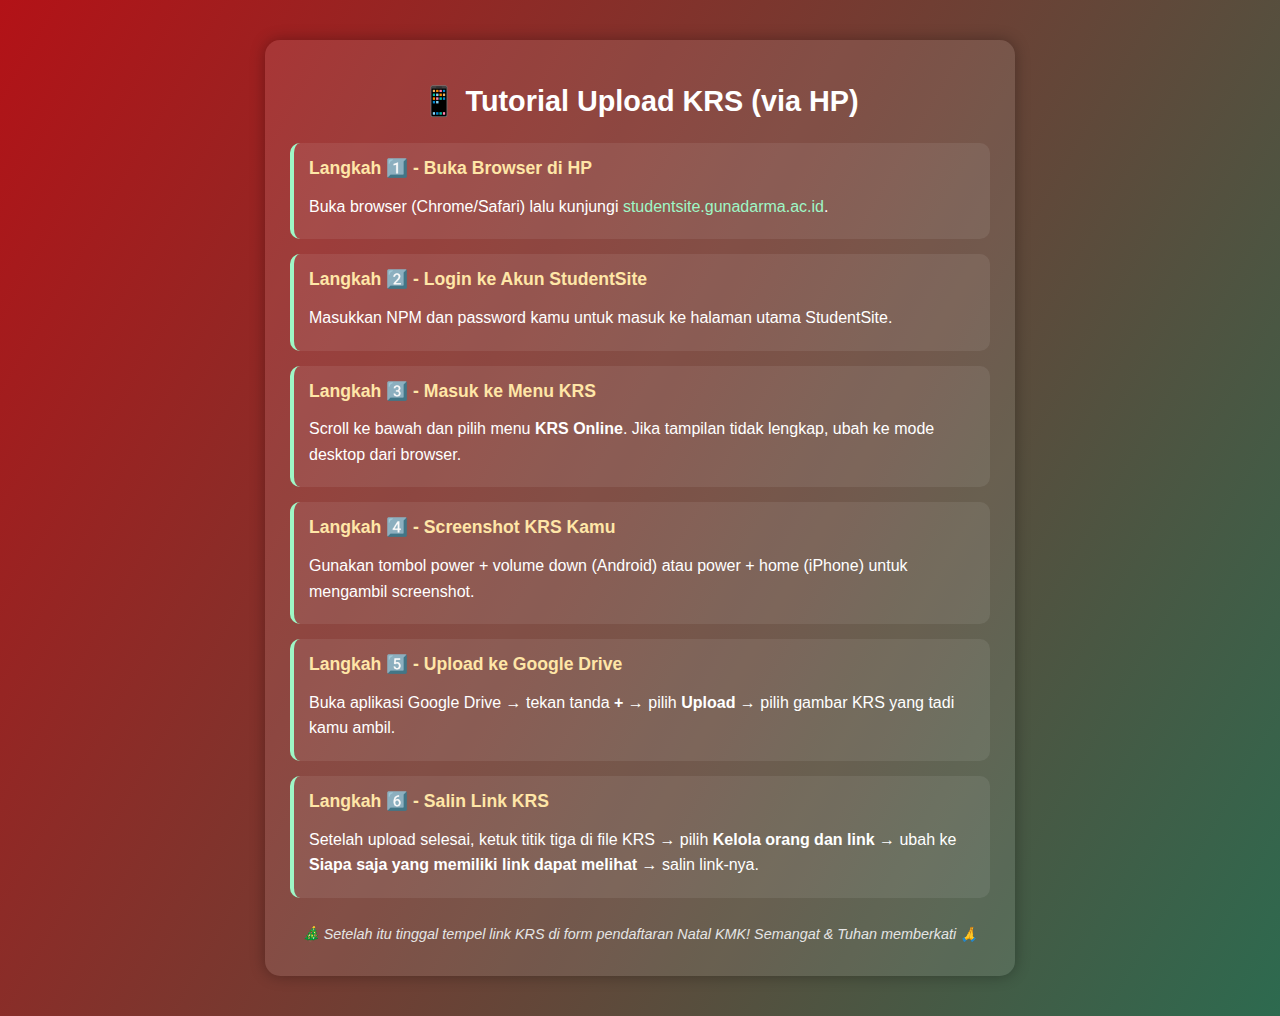
<file: tutorial-hp.html>
<!DOCTYPE html>
<html lang="id">
<head>
  <meta charset="UTF-8">
  <meta name="viewport" content="width=device-width, initial-scale=1.0">
  <title>Tutorial Isi KRS - HP</title>
  <link rel="stylesheet" href="tutorial.css">
</head>
<body>
  <div class="tutorial-container">
    <h1>📱 Tutorial Upload KRS (via HP)</h1>

    <section>
      <h2>Langkah 1️⃣ - Buka Browser di HP</h2>
      <p>Buka browser (Chrome/Safari) lalu kunjungi <a href="https://studentsite.gunadarma.ac.id" target="_blank">studentsite.gunadarma.ac.id</a>.</p>
    </section>

    <section>
      <h2>Langkah 2️⃣ - Login ke Akun StudentSite</h2>
      <p>Masukkan NPM dan password kamu untuk masuk ke halaman utama StudentSite.</p>
    </section>

    <section>
      <h2>Langkah 3️⃣ - Masuk ke Menu KRS</h2>
      <p>Scroll ke bawah dan pilih menu <strong>KRS Online</strong>. Jika tampilan tidak lengkap, ubah ke mode desktop dari browser.</p>
    </section>

    <section>
      <h2>Langkah 4️⃣ - Screenshot KRS Kamu</h2>
      <p>Gunakan tombol power + volume down (Android) atau power + home (iPhone) untuk mengambil screenshot.</p>
    </section>

    <section>
      <h2>Langkah 5️⃣ - Upload ke Google Drive</h2>
      <p>Buka aplikasi Google Drive → tekan tanda <strong>+</strong> → pilih <strong>Upload</strong> → pilih gambar KRS yang tadi kamu ambil.</p>
    </section>

    <section>
      <h2>Langkah 6️⃣ - Salin Link KRS</h2>
      <p>Setelah upload selesai, ketuk titik tiga di file KRS → pilih <strong>Kelola orang dan link</strong> → ubah ke <strong>Siapa saja yang memiliki link dapat melihat</strong> → salin link-nya.</p>
    </section>

    <footer>
      <p>🎄 Setelah itu tinggal tempel link KRS di form pendaftaran Natal KMK! Semangat & Tuhan memberkati 🙏</p>
    </footer>
  </div>
</body>
</html>
</file>
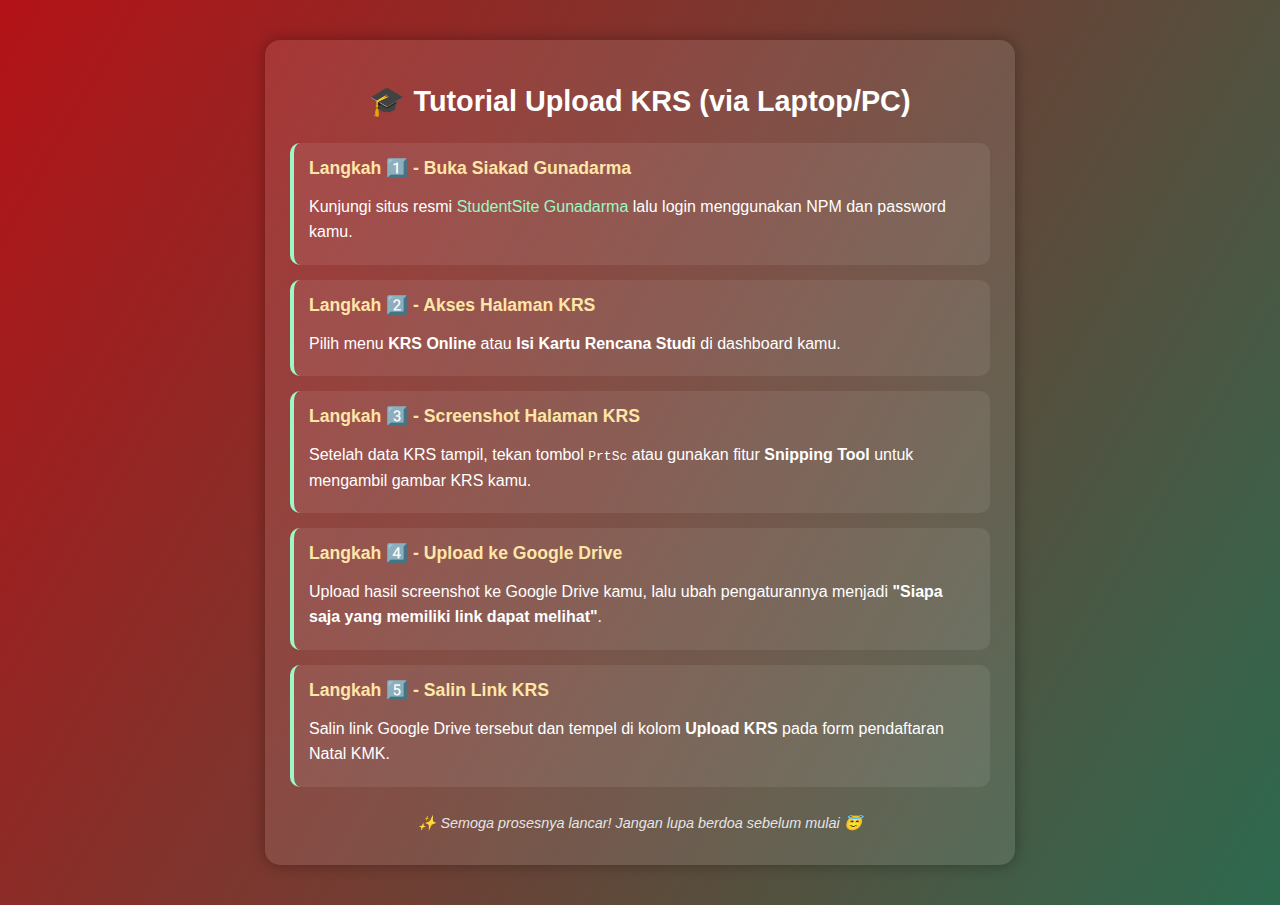
<file: tutorial.html>
<!DOCTYPE html>
<html lang="id">
<head>
  <meta charset="UTF-8">
  <meta name="viewport" content="width=device-width, initial-scale=1.0">
  <title>Tutorial Isi KRS - Laptop</title>
  <link rel="stylesheet" href="tutorial.css">
</head>
<body>
  <div class="tutorial-container">
    <h1>🎓 Tutorial Upload KRS (via Laptop/PC)</h1>

    <section>
      <h2>Langkah 1️⃣ - Buka Siakad Gunadarma</h2>
      <p>Kunjungi situs resmi <a href="https://studentsite.gunadarma.ac.id" target="_blank">StudentSite Gunadarma</a> lalu login menggunakan NPM dan password kamu.</p>
    </section>

    <section>
      <h2>Langkah 2️⃣ - Akses Halaman KRS</h2>
      <p>Pilih menu <strong>KRS Online</strong> atau <strong>Isi Kartu Rencana Studi</strong> di dashboard kamu.</p>
    </section>

    <section>
      <h2>Langkah 3️⃣ - Screenshot Halaman KRS</h2>
      <p>Setelah data KRS tampil, tekan tombol <kbd>PrtSc</kbd> atau gunakan fitur <strong>Snipping Tool</strong> untuk mengambil gambar KRS kamu.</p>
    </section>

    <section>
      <h2>Langkah 4️⃣ - Upload ke Google Drive</h2>
      <p>Upload hasil screenshot ke Google Drive kamu, lalu ubah pengaturannya menjadi <strong>"Siapa saja yang memiliki link dapat melihat"</strong>.</p>
    </section>

    <section>
      <h2>Langkah 5️⃣ - Salin Link KRS</h2>
      <p>Salin link Google Drive tersebut dan tempel di kolom <strong>Upload KRS</strong> pada form pendaftaran Natal KMK.</p>
    </section>

    <footer>
      <p>✨ Semoga prosesnya lancar! Jangan lupa berdoa sebelum mulai 😇</p>
    </footer>
  </div>
</body>
</html>
</file>
<file: tutorial.css>
body {
  font-family: 'Poppins', sans-serif;
  background: linear-gradient(120deg, #b31217, #2d6a4f);
  color: #fff;
  margin: 0;
  padding: 0;
}

.tutorial-container {
  max-width: 700px;
  margin: 40px auto;
  padding: 25px;
  background: rgba(255, 255, 255, 0.1);
  border-radius: 15px;
  box-shadow: 0 0 15px rgba(0,0,0,0.3);
}

h1 {
  text-align: center;
  margin-bottom: 25px;
  font-size: 1.8rem;
}

section {
  background: rgba(255, 255, 255, 0.08);
  border-left: 4px solid #9ef7c6;
  margin-bottom: 15px;
  padding: 15px;
  border-radius: 10px;
  transition: transform 0.2s ease;
}

section:hover {
  transform: scale(1.02);
  background: rgba(255, 255, 255, 0.15);
}

h2 {
  margin-top: 0;
  color: #ffe6a7;
  font-size: 1.1rem;
}

p {
  margin: 5px 0;
  line-height: 1.6;
}

a {
  color: #9ef7c6;
  text-decoration: none;
}
a:hover {
  text-decoration: underline;
}

footer {
  text-align: center;
  margin-top: 25px;
  font-style: italic;
  font-size: 0.9rem;
  color: #e5e5e5;
}

/* RESPONSIVE */
@media (max-width: 600px) {
  .tutorial-container {
    margin: 15px;
    padding: 20px;
  }
  h1 {
    font-size: 1.5rem;
  }
  section {
    padding: 12px;
  }
}
</file>
